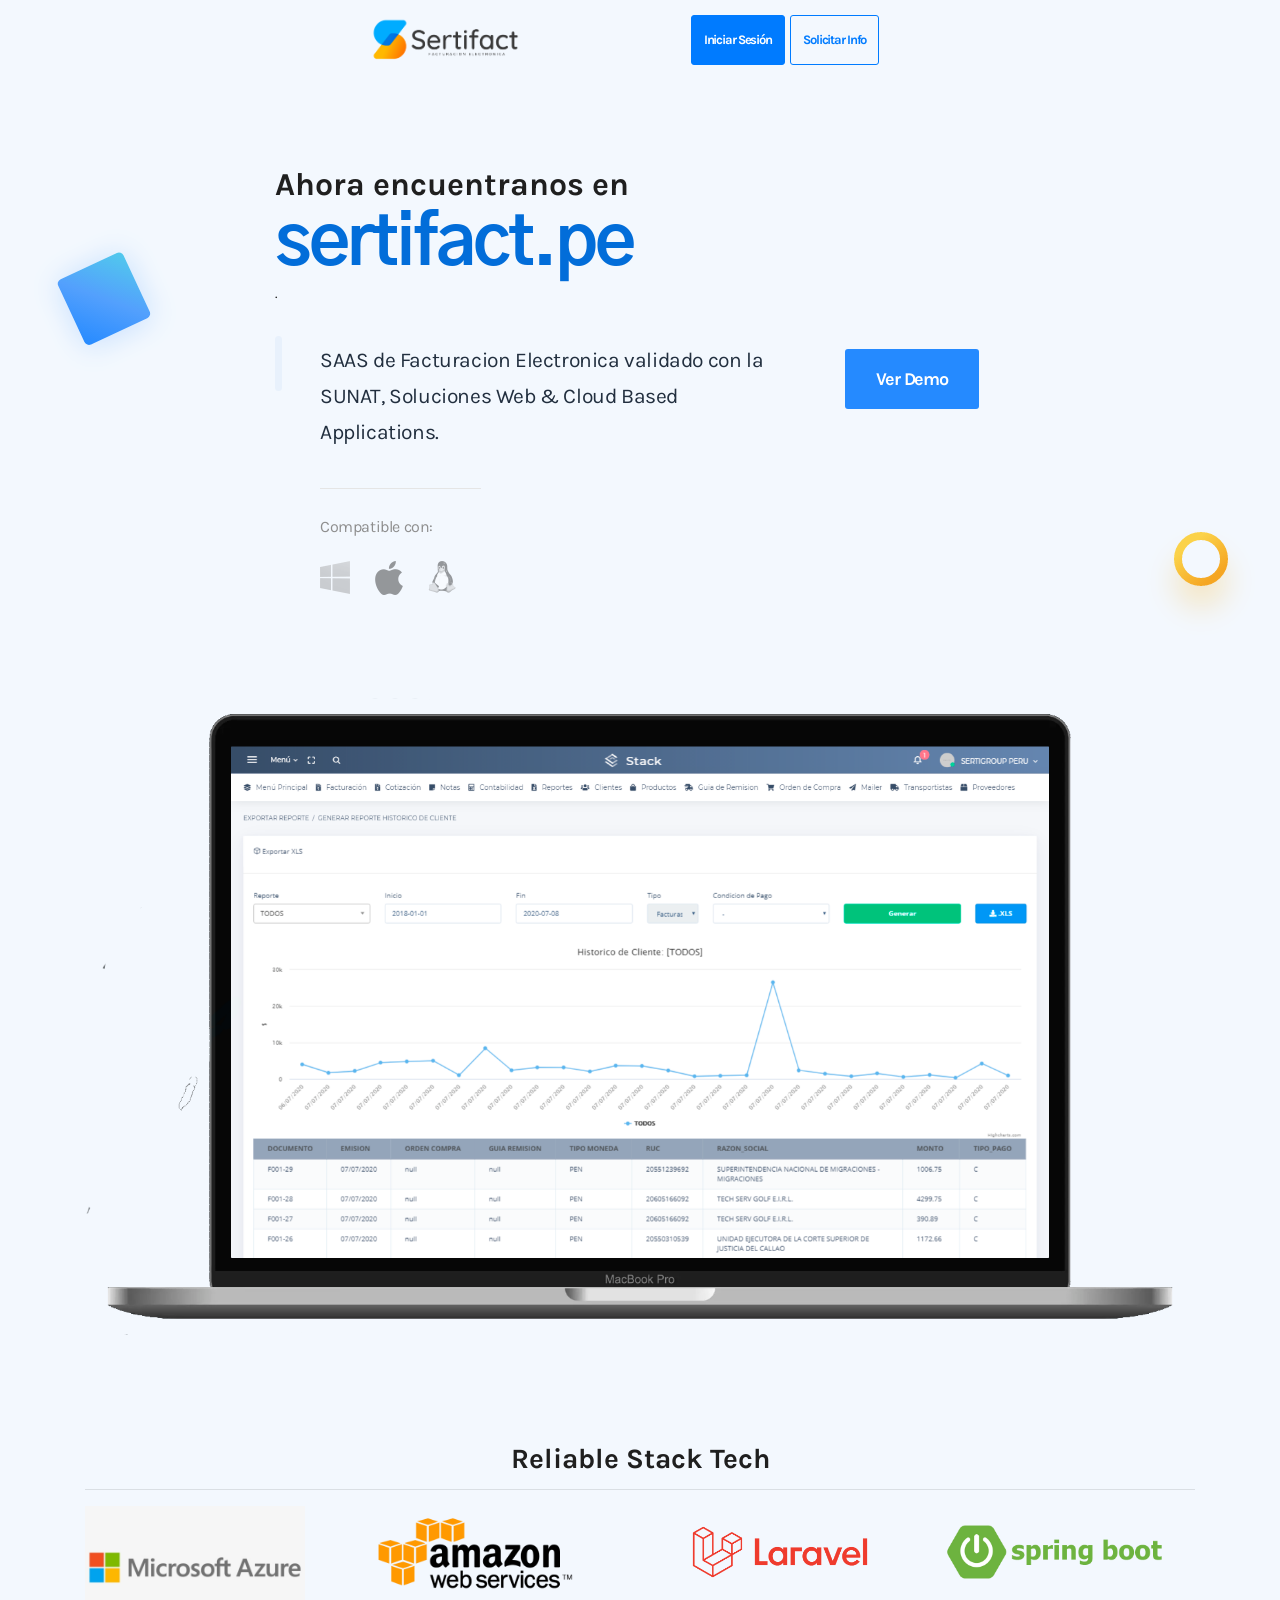
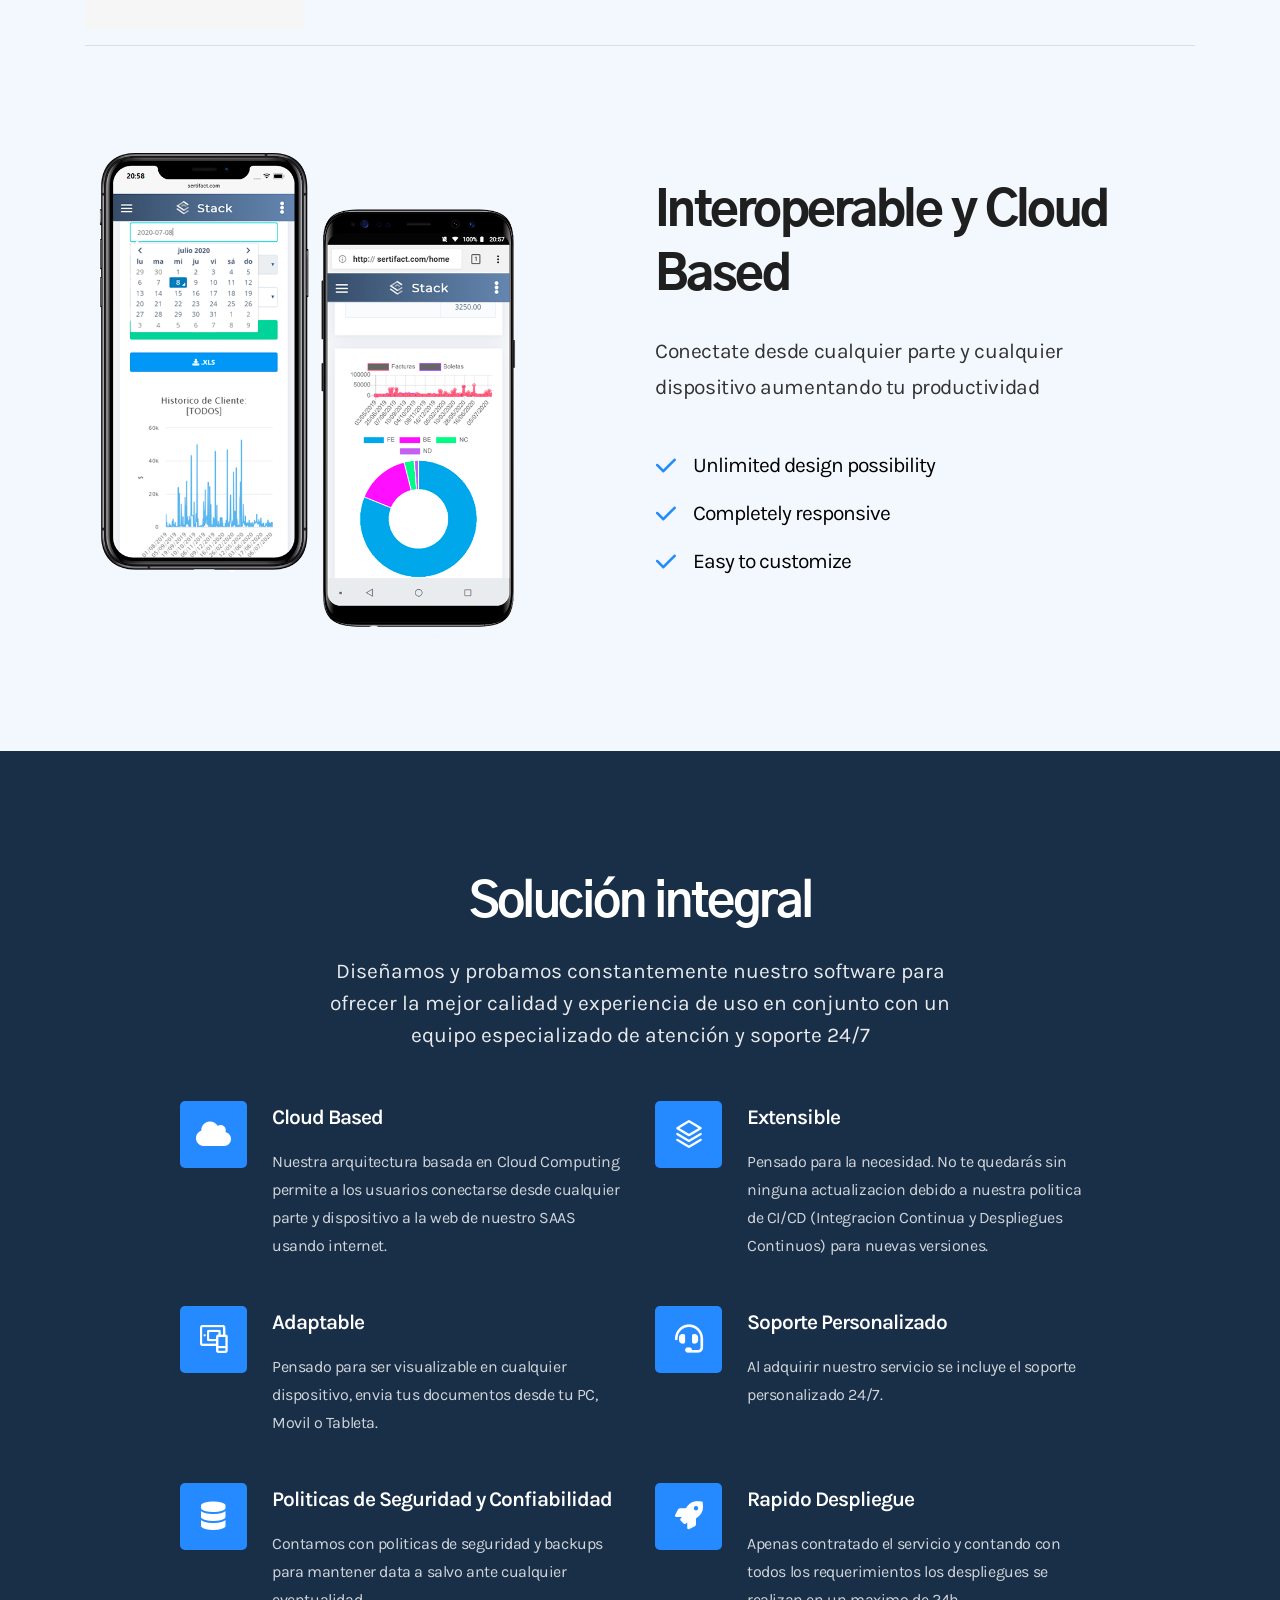
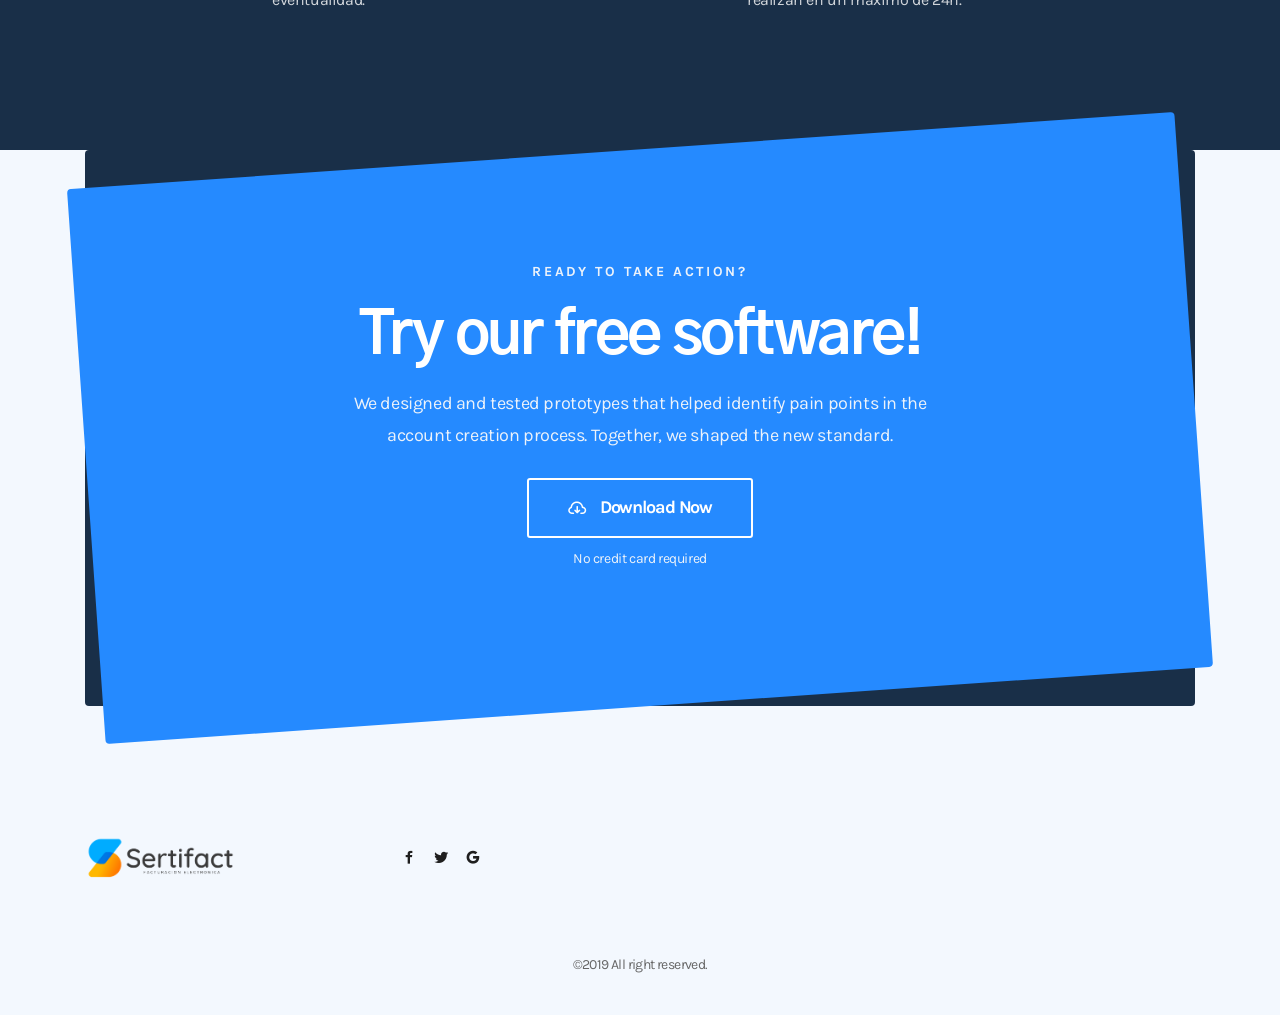
<file: s02 - Web Application/Shade s02 HTML/index.html>
<!DOCTYPE html>
<html lang="en">

<head>
    <meta charset="UTF-8">
    <meta name="viewport" content="width=device-width, initial-scale=1.0">
    <meta http-equiv="X-UA-Compatible" content="ie=edge">
    <title>Sertifact Peru</title>
    <!-- Plugins CSS -->
    <link rel="stylesheet" href="./plugins/bootstrap-4.3.1/css/bootstrap.min.css">
    <link rel="stylesheet" href="./plugins/slick-1.8.1/slick.css">
    <link rel="stylesheet" href="./plugins/meanmenu/meanmenu.css">
    <!-- fonts -->
    <link rel="stylesheet" href="./fonts/ep-icon-fonts/css/ep-font.css">
    <link rel="stylesheet" href="./fonts/fontawesome-5/css/all.min.css">
    <!-- Custom Stylesheet -->
    <link rel="stylesheet" href="./css/settings.css">
    <link rel="stylesheet" href="./css/style.css">
</head>

<body>

    <div class="landing-wrapper">

            <header class="site-header">
                    <div class="container">
                        <div class="row justify-content-center align-items-center position-relative">
                            <div class="col-sm-4 col-6 col-lg-2 col-xl-2 order-lg-1">
                                <div class="brand">
                                    <a href=""><img src="image/main-logo.png" alt="" /></a>
                                </div>
                            </div>

                            <div class="col-sm-7 col-lg-3 col-xl-3 offset-xl-1 d-none d-sm-block order-lg-3">
                                <div class="header-btns">
                                    
                                        <a style="margin-left:5px;font-size:13px;" class="btn btn-primary" href="http://sertifact.pe">Iniciar Sesión</a>
                                    

                                    
                                        <a style="margin-left:5px;font-size:13px;" class="btn btn-outline-primary" href="#">Solicitar Info</a>
                                    
                                </div>
                            </div>
            
                            <!--div class="col-sm-1 col-6 col-lg-7 col-xl-6 position-static order-lg-2">
                                <div class="main-navigation">
                                    <ul class="main-menu">
                                        
                                        <li class="menu-item "><a href="#features">Features</a></li>
                                
                                        <li class="menu-item"><a href="#">Services</a></li>
                                
                                        <li class="menu-item"><a href="#pricing">Pricing</a></li>
                                
                                        <li class="menu-item"><a href="#contact">Contact</a></li>   
                                    </ul>
                                </div>
                                <div class="mobile-menu"></div>
                            </div-->

                        </div>
                    </div>
                </header>

        <div class="hero-area pt-4 pt-lg-5">
            <div class="float-shapes">
            </div>
            <div class="row">
                    	<div class="col-md-12">
                    		
                    		<br><br><br><br>
                    	</div>

                    </div>
            <div class="container">
                <div class="row justify-content-center justify-content-lg-start">
                    <div class="col-md-8 col-lg-7 offset-lg-2">
                        <h2 class="">Ahora encuentranos en <h1 class="main-title"><a style="color:#026DD9;" href="http://sertifact.pe">sertifact.pe</a></h1>.</h2>

                    </div>
                    
                    <div class="col-md-8 col-lg-6 offset-lg-2">
                        <div class="hero-content-wrapper">
                            <div class="main-content">
                                <p>SAAS de Facturacion Electronica validado con la SUNAT, Soluciones Web & Cloud Based Applications.</p>

                            </div>
                            <div class="compatible">
                                <span>Compatible con:</span>
                                <ul class="compatible-list">
                                    <li class="list-item"><img src="image/compatible-1.png" alt=""></li>
                                    <li class="list-item"><img src="image/compatible-2.png" alt=""></li>
                                    <li class="list-item"><img src="image/compatible-3.png" alt=""></li>
                                </ul>
                            </div>

                        </div>
                    </div>
                    <div class="col-lg-4 pt-lg-5">
                        <div class="hero-btn">
                            <a href="" class="btn btn--primary btn-height-60">Ver Demo</a>
                        </div>
                    </div>
                    <div class="col-lg-12">
                        <div class="hero-img">
                            <img src="image/laptop-image.png" alt="">
                        </div>
                    </div>
                </div>

            </div>
        </div>

         <!-- Client-Section -->

        <section class="client-section">
            <div class="container">
            	<div class="row">
            		<div class="col-md-12" align="center">
            			
            			<h3>Reliable Stack Tech</h3>
            			<hr>
            		</div>

            	</div>
                <div class="row">
                	
                		<div class="col-md-3">
                			<img style="max-width:220px;" src="image/logo-1.png" alt="">
                		</div>
                		<div class="col-md-3">
                			<img style="max-width:210px;" src="image/logo-2.png" alt="">
                		</div>
                		<div class="col-md-3">
                			<img style="max-width:250px;" src="image/logo-3.png" alt="">
                		</div>
                		<div class="col-md-3">
                			<img style="max-width:230px;" src="image/logo-4.png" alt="">
                		</div>

                	
                </div>
                <hr>

            </div>
        </section>

        

        <!-- Content Area 02 
        <section class="content-section-02">
            <div class="container">
                <div class="row ">
                    <div class="col-xl-6 col-sm-10 col-md-6 col-10 order-md-2 offset-xl-1 d-none d-md-block">
                        <div class="content-image">
                            <img src="./image/content-image-2.png" alt="">
                        </div>
                    </div>
                    <div class="col-xl-5 col-sm-12 col-md-6 order-md-1">
                        <div class="content-text content-left-content">
                            <h2>Completely Free for Everyone.</h2>
                            <div class="content-small-card">
                                <div class="card-icon">
                                    <i class="icon icon-users-mm-2"></i>
                                </div>
                                <div class="card-content">
                                    <h5>Built for real users</h5>
                                    <p>
                                        Editing and customizing Essential Landing is easy and fast.
                                    </p>
                                </div>
                            </div>
                            <div class="content-small-card">
                                <div class="card-icon">
                                    <i class="icon icon-settings"></i>
                                </div>
                                <div class="card-content">
                                    <h5>Easy setup process</h5>
                                    <p>
                                        Editing and customizing Essential Landing is easy and fast.
                                    </p>
                                </div>
                            </div>
                        </div>
                    </div>
                </div>
            </div>
        </section>-->


        <!-- Content Area -->
        <section class="content-section-03">
            <div class="container">
                <div class="row">
                    <div class="col-xl-5 col-sm-6 col-md-6 col-10 d-none d-md-block">
                        <div class="content-img">
                            <img src="./image/content-image-3.png" alt="">
                        </div>
                    </div>
                    <div class="col-xl-6 col-md-6 offset-xl-1 col-sm-12">
                        <div class="content-right-content">
                            <h2>Interoperable y Cloud Based</h2>
                            <p>
                                Conectate desde cualquier parte y cualquier dispositivo aumentando tu productividad
                            </p>
                            <ul class="content-list">
                                <li>
                                    <span><i class="icon icon-check-2"></i></span>Unlimited design
                                    possibility
                                </li>
                                <li>
                                    <span><i class="icon icon-check-2"></i></span>Completely
                                    responsive
                                </li>
                                <li>
                                    <span><i class="icon icon-check-2"></i></span>Easy to
                                    customize
                                </li>
                            </ul>
                        </div>
                    </div>
                </div>
            </div>
        </section>
        <!-- Feature Area-->
        <section class="feature-section">
            <div class="container">
                <div class="row justify-content-center">
                    <div class="col-lg-8">
                        <div class="section-title">
                            <h2>Solución integral</h2>
                            <p>Diseñamos y probamos constantemente nuestro software para ofrecer la mejor calidad y experiencia de uso en conjunto con un equipo especializado de atención y soporte 24/7</p>
                        </div>
                    </div>
                </div>
                <div class="row justify-content-center">
                    <div class="col-lg-10">
                        <div class="row mb-d-30">
                            <div class="col-sm-6 mb--30">
                                <div class="feature-widget">
                                    <div class="widget-icon">
                                        <i class="fas fa-cloud"></i>
                                    </div>
                                    <div class="content">
                                        <h5>Cloud Based</h5>
                                        <p>Nuestra arquitectura basada en Cloud Computing permite a los usuarios conectarse desde cualquier parte y dispositivo a la web de nuestro SAAS usando internet.</p>
                                    </div>
                                </div>
                            </div>
                            <div class="col-sm-6 mb--30">
                                <div class="feature-widget">
                                    <div class="widget-icon">
                                        <i class="icon icon-layers-3"></i>
                                    </div>
                                    <div class="content">
                                        <h5>Extensible</h5>
                                        <p>Pensado para la necesidad. No te quedarás sin ninguna actualizacion debido a nuestra politica de CI/CD (Integracion Continua y Despliegues Continuos) para nuevas versiones.</p>
                                    </div>
                                </div>
                            </div>
                            <div class="col-sm-6 mb--30">
                                <div class="feature-widget">
                                    <div class="widget-icon">
                                        <i class="icon icon-tablet-mobile"></i>
                                    </div>
                                    <div class="content">
                                        <h5>Adaptable</h5>
                                        <p>Pensado para ser visualizable en cualquier dispositivo, envia tus documentos desde tu PC, Movil o Tableta.</p>
                                    </div>
                                </div>
                            </div>
                            <div class="col-sm-6 mb--30">
                                <div class="feature-widget">
                                    <div class="widget-icon">
                                        <i class="fas fa-headset"></i>
                                    </div>
                                    <div class="content">
                                        <h5>Soporte Personalizado</h5>
                                        <p>Al adquirir nuestro servicio se incluye el soporte personalizado 24/7.</p>
                                    </div>
                                </div>
                            </div>
                            <div class="col-sm-6 mb--30">
                                <div class="feature-widget">
                                    <div class="widget-icon">
                                        <i class="fas fa-database"></i>
                                    </div>
                                    <div class="content">
                                        <h5>Politicas de Seguridad y Confiabilidad</h5>
                                        <p>Contamos con politicas de seguridad y backups para mantener data a salvo ante cualquier eventualidad.</p>
                                    </div>
                                </div>
                            </div>
                            <div class="col-sm-6 mb--30">
                                <div class="feature-widget">
                                    <div class="widget-icon">
                                        <i class="fas fa-rocket"></i>
                                    </div>
                                    <div class="content">
                                        <h5>Rapido Despliegue</h5>
                                        <p>Apenas contratado el servicio y contando con todos los requerimientos los despliegues se realizan en un maximo de 24h.</p>
                                    </div>
                                </div>
                            </div>
                        </div>
                    </div>
                </div>
            </div>
        </section>

        <!-- Testimonial Area -->
        
        <!-- Cta Section -->
        <section class="cta-section">
            <div class="container">
                <div class="cta-inner-wrapper">
                    <div class="row justify-content-center">
                        <div class="col-xl-7 col-lg-8">
                            <div class="cta-content">
                                <span class="title-small-text">Ready to take action?</span>
                                <h2>Try our free software!</h2>
                                <p>We designed and tested prototypes that helped identify pain points in the account
                                    creation process. Together, we shaped the new standard.</p>
                                <div class="cta-btn">
                                    <a href="" class="btn btn-outlined--white btn-with-icon btn-height-60"><i
                                            class="icon icon-cloud-download-95"></i> Download Now</a>
                                    <p class="extra-info-text">No credit card required</p>
                                </div>

                            </div>
                        </div>
                    </div>
                </div>
            </div>
        </section>

        <section class="footer-section">
            <div class="container">
                <div class="row align-items-center text-center">
                    <div class="col-lg-2 col-md-3 ">
                        <div class="footer-logo">
                            <img src="image/footer-logo.png" alt="">
                        </div>
                    </div>

                    <!--div class="col-lg-6 col-md-6  offset-lg-1">
                        <ul class="nav footer-nav">
                            <li class="nav-item">
                                <a class="nav-link active" href="#">About </a>
                            </li>
                            <li class="nav-item">
                                <a class="nav-link" href="#">Features</a>
                            </li>
                            <li class="nav-item">
                                <a class="nav-link" href="#"> Works</a>
                            </li>
                            <li class="nav-item">
                                <a class="nav-link" href="#">Career</a>
                            </li>
                            <li class="nav-item">
                                <a class="nav-link" href="#">Contact</a>
                            </li>
                        </ul>
                    </div-->


                    <div class="col-lg-2 col-md-3 offset-lg-1">
                        <ul class="footer-social-list">
                            <li>
                                <a href="">
                                    <i class="icon icon-logo-fb-simple"></i>
                                </a>
                            </li>
                            <li>
                                <a href="">
                                    <i class="icon icon-logo-twitter"></i>
                                </a>
                            </li>
                            <li>
                                <a href="">
                                    <i class="icon icon-google"></i>
                                </a>
                            </li>
                        </ul>
                    </div>

                </div>
                <div class="copyright">
                    <p>©2019 All right reserved. </p>
                </div>
            </div>
        </section>
    </div>
    <!-- Vendor JS-->
    <script src="./plugins/jquery/jquery.min.js"></script>
    <script src="./plugins/jquery/jquery-migrate.min.js"></script>
    <script src="./plugins/bootstrap-4.3.1/js/bootstrap.bundle.js"></script>
    <!-- Plugins JS -->
    <script src="./plugins/slick-1.8.1/slick.min.js"></script>
    <script src="./plugins/meanmenu/jquery.meanmenu.js"></script>
    <script src="./js/active.js"></script>
</body>

</html>
</file>
<file: s02 - Web Application/Shade s02 HTML/fonts/ep-icon-fonts/css/ep-font.css>
/*--------------------------------

ep Web Font
Generated using nucleoapp.com

-------------------------------- */
@font-face {
  font-family: 'ep';
  src: url('../fonts/ep.eot');
  src: url('../fonts/ep.eot') format('embedded-opentype'), url('../fonts/ep.woff2') format('woff2'), url('../fonts/ep.woff') format('woff'), url('../fonts/ep.ttf') format('truetype'), url('../fonts/ep.svg') format('svg');
  font-weight: normal;
  font-style: normal;
}
/*------------------------
	base class definition
-------------------------*/
.icon {
  display: inline-block;
  font: normal normal normal 1em/1 'ep';
  speak: none;
  text-transform: none;
  /* Better Font Rendering */
  -webkit-font-smoothing: antialiased;
  -moz-osx-font-smoothing: grayscale;
}
/*------------------------
  change icon size
-------------------------*/
/* relative units */
.icon-sm {
  font-size: 0.8em;
}
.icon-lg {
  font-size: 1.2em;
}
/* absolute units */
.icon-16 {
  font-size: 16px;
}
.icon-32 {
  font-size: 32px;
}
/*----------------------------------
  add a square/circle background
-----------------------------------*/
.icon-bg-square,
.icon-bg-circle {
  padding: 0.35em;
  background-color: #eee;
}
.icon-bg-circle {
  border-radius: 50%;
}
/*------------------------------------
  use icons as list item markers
-------------------------------------*/
.icon-ul {
  padding-left: 0;
  list-style-type: none;
}
.icon-ul > li {
  display: flex;
  align-items: flex-start;
  line-height: 1.4;
}
.icon-ul > li > .icon {
  margin-right: 0.4em;
  line-height: inherit;
}
/*------------------------
  spinning icons
-------------------------*/
.icon-is-spinning {
  -webkit-animation: icon-spin 2s infinite linear;
  -moz-animation: icon-spin 2s infinite linear;
  animation: icon-spin 2s infinite linear;
}
@-webkit-keyframes icon-spin {
  0% {
    -webkit-transform: rotate(0deg);
  }
  100% {
    -webkit-transform: rotate(360deg);
  }
}
@-moz-keyframes icon-spin {
  0% {
    -moz-transform: rotate(0deg);
  }
  100% {
    -moz-transform: rotate(360deg);
  }
}
@keyframes icon-spin {
  0% {
    -webkit-transform: rotate(0deg);
    -moz-transform: rotate(0deg);
    -ms-transform: rotate(0deg);
    -o-transform: rotate(0deg);
    transform: rotate(0deg);
  }
  100% {
    -webkit-transform: rotate(360deg);
    -moz-transform: rotate(360deg);
    -ms-transform: rotate(360deg);
    -o-transform: rotate(360deg);
    transform: rotate(360deg);
  }
}
/*------------------------
  rotated/flipped icons
-------------------------*/
.icon-rotate-90 {
  filter: progid:DXImageTransform.Microsoft.BasicImage(rotation=1);
  -webkit-transform: rotate(90deg);
  -moz-transform: rotate(90deg);
  -ms-transform: rotate(90deg);
  -o-transform: rotate(90deg);
  transform: rotate(90deg);
}
.icon-rotate-180 {
  filter: progid:DXImageTransform.Microsoft.BasicImage(rotation=2);
  -webkit-transform: rotate(180deg);
  -moz-transform: rotate(180deg);
  -ms-transform: rotate(180deg);
  -o-transform: rotate(180deg);
  transform: rotate(180deg);
}
.icon-rotate-270 {
  filter: progid:DXImageTransform.Microsoft.BasicImage(rotation=3);
  -webkit-transform: rotate(270deg);
  -moz-transform: rotate(270deg);
  -ms-transform: rotate(270deg);
  -o-transform: rotate(270deg);
  transform: rotate(270deg);
}
.icon-flip-y {
  filter: progid:DXImageTransform.Microsoft.BasicImage(rotation=0);
  -webkit-transform: scale(-1, 1);
  -moz-transform: scale(-1, 1);
  -ms-transform: scale(-1, 1);
  -o-transform: scale(-1, 1);
  transform: scale(-1, 1);
}
.icon-flip-x {
  filter: progid:DXImageTransform.Microsoft.BasicImage(rotation=2);
  -webkit-transform: scale(1, -1);
  -moz-transform: scale(1, -1);
  -ms-transform: scale(1, -1);
  -o-transform: scale(1, -1);
  transform: scale(1, -1);
}
/*------------------------
	icons
-------------------------*/

.icon-cloud-download-95::before {
  content: "\ea02";
}

.icon-home-minimal::before {
  content: "\ea03";
}

.icon-single-04::before {
  content: "\ea04";
}

.icon-users-mm::before {
  content: "\ea05";
}

.icon-webpage::before {
  content: "\ea06";
}

.icon-layout-25::before {
  content: "\ea07";
}

.icon-analytics::before {
  content: "\ea08";
}

.icon-chart-pie-36::before {
  content: "\ea09";
}

.icon-chart-bar-33::before {
  content: "\ea0a";
}

.icon-single-copy-06::before {
  content: "\ea0b";
}

.icon-home::before {
  content: "\ea0c";
}

.icon-single-content-03::before {
  content: "\ea0d";
}

.icon-bell-53::before {
  content: "\ea0e";
}

.icon-email-84::before {
  content: "\ea0f";
}

.icon-send::before {
  content: "\ea10";
}

.icon-at-sign::before {
  content: "\ea11";
}

.icon-attach-87::before {
  content: "\ea12";
}

.icon-edit-72::before {
  content: "\ea13";
}

.icon-tail-right::before {
  content: "\ea14";
}

.icon-minimal-right::before {
  content: "\ea15";
}

.icon-tail-left::before {
  content: "\ea16";
}

.icon-minimal-left::before {
  content: "\ea17";
}

.icon-tail-up::before {
  content: "\ea18";
}

.icon-minimal-up::before {
  content: "\ea19";
}

.icon-minimal-down::before {
  content: "\ea1a";
}

.icon-tail-down::before {
  content: "\ea1b";
}

.icon-settings-gear-64::before {
  content: "\ea1c";
}

.icon-settings::before {
  content: "\ea1d";
}

.icon-menu-dots::before {
  content: "\ea1e";
}

.icon-menu-left::before {
  content: "\ea1f";
}

.icon-funnel-40::before {
  content: "\ea20";
}

.icon-filter::before {
  content: "\ea21";
}

.icon-preferences-circle::before {
  content: "\ea22";
}

.icon-check-2::before {
  content: "\ea23";
}

.icon-cart-simple::before {
  content: "\ea24";
}

.icon-cart-9::before {
  content: "\ea25";
}

.icon-card-update::before {
  content: "\ea26";
}

.icon-basket::before {
  content: "\ea27";
}

.icon-check-circle-07::before {
  content: "\ea28";
}

.icon-simple-remove::before {
  content: "\ea29";
}

.icon-circle-remove::before {
  content: "\ea2a";
}

.icon-alert-circle-exc::before {
  content: "\ea2b";
}

.icon-bug::before {
  content: "\ea2c";
}

.icon-share-66::before {
  content: "\ea2d";
}

.icon-time-3::before {
  content: "\ea2e";
}

.icon-time::before {
  content: "\ea2f";
}

.icon-coffee::before {
  content: "\ea30";
}

.icon-smile::before {
  content: "\ea31";
}

.icon-sad::before {
  content: "\ea32";
}

.icon-broken-heart::before {
  content: "\ea33";
}

.icon-heart-2::before {
  content: "\ea34";
}

.icon-pin-3::before {
  content: "\ea35";
}

.icon-marker-3::before {
  content: "\ea36";
}

.icon-globe-2::before {
  content: "\ea37";
}

.icon-world-2::before {
  content: "\ea38";
}

.icon-phone-2::before {
  content: "\ea39";
}

.icon-check-square-11::before {
  content: "\ea3a";
}

.icon-wallet-90::before {
  content: "\ea3b";
}

.icon-credit-card::before {
  content: "\ea3c";
}

.icon-payment::before {
  content: "\ea3d";
}

.icon-tag::before {
  content: "\ea3e";
}

.icon-tag-cut::before {
  content: "\ea3f";
}

.icon-tag-content::before {
  content: "\ea40";
}

.icon-flag-diagonal-33::before {
  content: "\ea41";
}

.icon-triangle-right-17::before {
  content: "\ea47";
}

.icon-puzzle-10::before {
  content: "\ea48";
}

.icon-triangle-right-17-2::before {
  content: "\ea49";
}

.icon-btn-play::before {
  content: "\ea4a";
}

.icon-btn-play-2::before {
  content: "\ea4b";
}

.icon-menu-34::before {
  content: "\ea4c";
}

.icon-menu-left-2::before {
  content: "\ea4d";
}

.icon-heart-2-2::before {
  content: "\ea4e";
}

.icon-single-04-2::before {
  content: "\ea4f";
}

.icon-users-mm-2::before {
  content: "\ea50";
}

.icon-l-settings::before {
  content: "\ea51";
}

.icon-book-open-2::before {
  content: "\ea52";
}

.icon-layers-3::before {
  content: "\ea53";
}

.icon-logo-fb-simple::before {
  content: "\ea55";
}

.icon-logo-twitter::before {
  content: "\ea56";
}

.icon-google::before {
  content: "\ea57";
}

.icon-logo-pinterest::before {
  content: "\ea58";
}

.icon-logo-instagram::before {
  content: "\ea59";
}

.icon-logo-dribbble::before {
  content: "\ea5a";
}

.icon-tablet-mobile::before {
  content: "\ea5b";
}
</file>
<file: s02 - Web Application/Shade s02 HTML/css/settings.css>
/*=== Media Query ===*/
/* Reset CSS */
@import url("https://fonts.googleapis.com/css?family=Karla:400,400i,700,700i&display=swap");
@import url("https://fonts.googleapis.com/css?family=Gothic+A1:100,200,300,400,500,600,700,800,900&display=swap");
* {
  margin: 0;
  padding: 0;
  -webkit-box-sizing: border-box;
          box-sizing: border-box;
}

body {
  font-family: 'Karla', sans-serif;
  font-size: 14px;
  line-height: 1;
  color: #1f1f1f;
}

h1,
h2,
h3,
h4,
h5,
h6 {
  padding: 0;
  margin: 0;
  line-height: 1;
  font-weight: 700;
}

a,
span {
  display: inline-block;
}

a {
  -webkit-transition: 0.4s;
  transition: 0.4s;
  color: inherit;
}

a:focus {
  outline: none !important;
}

a:hover {
  text-decoration: none;
}

a:visited {
  text-decoration: none;
}

input[type=number]::-webkit-inner-spin-button,
input[type=number]::-webkit-outer-spin-button {
  -webkit-appearance: none;
  margin: 0;
}

ul {
  list-style: none;
  margin: 0;
}

img {
  max-width: 100%;
}

p {
  line-height: 26px;
  font-size: 15px;
}

p.lg {
  font-size: 16px;
}

p.sm {
  font-size: 12px;
}

@media (min-width: 768px) {
  p {
    line-height: 32px;
  }
}

span {
  font-size: 12px;
}

.btn:focus,
.btn:active {
  -webkit-box-shadow: none;
          box-shadow: none;
}

button {
  cursor: pointer;
  background: transparent;
  border: none;
}

button:focus {
  outline: none;
}

.card {
  border: none;
  border-radius: 0;
}

/* Slick Slider Resets */
.slick-slide:focus {
  outline: none;
}

.slick-slide:focus a:focus {
  outline: none;
}

input[type="number"]::-webkit-outer-spin-button,
input[type="number"]::-webkit-inner-spin-button {
  -webkit-appearance: none;
  margin: 0;
}

input[type="number"] {
  -moz-appearance: textfield;
}

/* Common Classes */
.section-padding {
  padding-top: 120px;
  padding-bottom: 120px;
}

/* Typography */
.title-large {
  font-size: 38px;
}

.title-mid {
  font-size: 21px;
}

/* Background Image */
.bg-image {
  background-size: cover;
  background-position: center;
  background-repeat: no-repeat;
}

/* Buttons */
.btn {
  font-family: 'Karla', sans-serif;
  letter-spacing: -1.12px;
  font-weight: 700;
  font-size: 18px;
  -webkit-transition: .4s;
  transition: .4s;
  border-radius: 3px;
  display: -webkit-inline-box;
  display: -ms-inline-flexbox;
  display: inline-flex;
  -webkit-box-align: center;
      -ms-flex-align: center;
          align-items: center;
  -webkit-box-pack: center;
      -ms-flex-pack: center;
          justify-content: center;
  height: 50px;
}

.btn--primary {
  background-color: #258aff;
  color: #FFF;
}

.btn--primary:hover {
  background-color: rgba(37, 138, 255, 0.8);
  color: #fff;
}

.btn-outlined--primary {
  background-color: transparent;
  color: #258aff;
  border: 2px solid #258aff;
}

.btn-outlined--primary:hover {
  background-color: #258aff;
  color: #fff;
}

.btn-outlined--white {
  color: #fff;
  border: 2px solid #fff;
}

.btn-outlined--white:hover {
  background-color: #fff;
  color: #000;
  border-color: #fff;
}

.btn-height-60 {
  height: 60px;
  padding-right: 30px;
  padding-left: 30px;
}

/* Go from zero to full opacity */
@-webkit-keyframes fadeEffect {
  from {
    opacity: 0;
  }
  to {
    opacity: 1;
  }
}
@keyframes fadeEffect {
  from {
    opacity: 0;
  }
  to {
    opacity: 1;
  }
}

/* Margin  */
.mb-d-30 {
  margin-bottom: -30px;
}

.mb--30 {
  margin-bottom: 30px;
}

.mb--65 {
  margin-bottom: 65px;
}

.rotate-45 {
  -webkit-transform: rotate(45deg);
          transform: rotate(45deg);
}

.form-control:focus {
  -webkit-box-shadow: none;
          box-shadow: none;
}
/*# sourceMappingURL=settings.css.map */
</file>
<file: s02 - Web Application/Shade s02 HTML/css/style.css>
/*=== Media Query ===*/
.testimonial-slider .testimonial-content .t-small-card {
  display: -webkit-box;
  display: -ms-flexbox;
  display: flex;
  -webkit-box-align: center;
      -ms-flex-align: center;
          align-items: center;
}

.testimonial-slider .testimonial-content .t-small-card .image {
  border-radius: 50%;
  width: 43px;
  height: 43px;
  overflow: hidden;
}

.testimonial-slider .testimonial-content .t-small-card .image img {
  width: 100%;
}

.testimonial-slider .testimonial-content .t-small-card .content {
  padding-left: 20px;
  padding-top: 5px;
}

.testimonial-slider .testimonial-content .t-small-card .content h5 {
  color: #000000;
  font-size: 16px;
  font-weight: 600;
  line-height: 1;
  margin-bottom: 12px;
}

.testimonial-slider .testimonial-content .t-small-card .content span {
  color: #666666;
  font-size: 14px;
  font-weight: 400;
  letter-spacing: -0.6px;
  line-height: 1;
}

.landing-wrapper {
  background: #f3f8fe;
}

/* /////////////////////////// 
    Header Area
//////////////////////////// */
@media (min-width: 768px) {
  .site-header {
    padding-top: 20px;
  }
}

@media (min-width: 992px) {
  .site-header {
    padding-top: 15px;
  }
}

.site-header .main-menu {
  margin: 0 -18px;
}

@media (min-width: 992px) {
  .main-menu {
    display: -webkit-box;
    display: -ms-flexbox;
    display: flex;
  }
}

@media (min-width: 992px) {
  .main-menu > li > a {
    font-size: 16px;
    font-weight: 400;
    letter-spacing: -0.4px;
    color: #1f1f1f;
    padding: 18px;
  }
}

.main-menu > li > a:hover {
  color: #258aff;
}

@media (min-width: 992px) {
  .main-menu .has-dropdown {
    position: relative;
    z-index: 99;
  }
}

@media (min-width: 992px) {
  .main-menu .has-dropdown:hover .menu-dropdown {
    top: 100%;
    opacity: 1;
    pointer-events: visible;
  }
}

.main-menu .has-dropdown:hover .menu-dropdown p {
  margin-bottom: 0;
}

@media (min-width: 992px) {
  .main-menu .menu-dropdown {
    display: -webkit-box;
    display: -ms-flexbox;
    display: flex;
    top: 110%;
    position: absolute;
    -ms-flex-wrap: wrap;
        flex-wrap: wrap;
    min-width: 530px;
    -webkit-box-shadow: 0 12px 24px rgba(0, 0, 0, 0.03);
            box-shadow: 0 12px 24px rgba(0, 0, 0, 0.03);
    border-radius: 8px;
    border: 1px solid #e5e5e5;
    background-color: #ffffff;
    padding: 30px 30px 0px;
    z-index: 99;
    opacity: 0;
    -webkit-transition: opacity .4s,top .4s;
    transition: opacity .4s,top .4s;
    pointer-events: none;
  }
}

@media (min-width: 992px) {
  .main-menu .menu-dropdown .single-item {
    -webkit-box-flex: calc(50% - 20px);
        -ms-flex: calc(50% - 20px);
            flex: calc(50% - 20px);
    max-width: calc(50% - 20px);
    margin-bottom: 20px;
  }
}

@media (min-width: 992px) {
  .main-menu .menu-dropdown .single-item:hover a h3 {
    color: #258aff;
  }
}

.main-menu .menu-dropdown .single-item a h3 {
  color: #1f1f1f;
  font-size: 16px;
  font-weight: 700;
  letter-spacing: -0.4px;
  -webkit-transition: .4s;
  transition: .4s;
  padding: 0;
}

.main-menu .menu-dropdown .single-item a p {
  margin-bottom: 0;
}

.main-menu .menu-dropdown .single-item p {
  color: #878b90;
  font-size: 14px;
  font-weight: 400;
  letter-spacing: -0.35px;
}

@media (min-width: 992px) {
  .main-menu .menu-dropdown .single-item:nth-child(odd) {
    margin-right: 40px;
  }
}

.header-btns {
  display: -webkit-box;
  display: -ms-flexbox;
  display: flex;
  -webkit-box-align: center;
      -ms-flex-align: center;
          align-items: center;
  -webkit-box-pack: end;
      -ms-flex-pack: end;
          justify-content: flex-end;
}

@media (min-width: 992px) {
  .header-btns {
    -webkit-box-pack: center;
        -ms-flex-pack: center;
            justify-content: center;
  }
}

.header-btns .btn-1 {
  color: #1f1f1f;
  font-family: 'Karla', sans-serif;
  font-size: 16px;
  font-weight: 400;
  letter-spacing: -1px;
  margin: 0 14px;
}

.header-btns .btn-outlined {
  border: 1px solid #1f1f1f;
  height: 40px;
  width: 85px;
  display: -webkit-box;
  display: -ms-flexbox;
  display: flex;
  -webkit-box-align: center;
      -ms-flex-align: center;
          align-items: center;
  -webkit-box-pack: center;
      -ms-flex-pack: center;
          justify-content: center;
}

.header-btns .btn-2 {
  width: 137px;
  height: 40px;
  border-radius: 3px;
  background-color: #258aff;
  display: -webkit-box;
  display: -ms-flexbox;
  display: flex;
  -webkit-box-align: center;
      -ms-flex-align: center;
          align-items: center;
  -webkit-box-pack: center;
      -ms-flex-pack: center;
          justify-content: center;
}

.header-btns .btn-2 a {
  color: #ffffff;
  font-family: 'Karla', sans-serif;
  font-size: 16px;
  font-weight: 400;
  letter-spacing: -1px;
}

/*  Mobile Menu / Mean Menu Reset  */
.mobile-menu.mean-container .mean-bar {
  position: static;
  float: none;
  background: transparent;
}

.mobile-menu.mean-container .mean-bar .meanmenu-reveal {
  text-indent: 0 !important;
  position: relative;
  font-size: 21px;
  color: #1f1f1f;
  display: -webkit-box;
  display: -ms-flexbox;
  display: flex;
  -webkit-box-align: center;
      -ms-flex-align: center;
          align-items: center;
  -webkit-box-pack: center;
      -ms-flex-pack: center;
          justify-content: center;
  height: 42px;
  width: 42px;
  margin-left: auto;
  margin-right: -24px;
}

.mobile-menu.mean-container .mean-bar .mean-expand {
  font-size: 0 !important;
  padding: 0 !important;
  height: 42px;
  width: 42px;
}

.mobile-menu.mean-container .mean-bar .mean-expand:before {
  position: absolute;
  display: inline-block;
  font: normal normal normal 32px/1 'ep';
  content: "\ea1a";
  font-size: 15px;
  color: #7c7373;
  -webkit-transform: rotate(0deg);
          transform: rotate(0deg);
  -webkit-transition: -webkit-transform .3s;
  transition: -webkit-transform .3s;
  transition: transform .3s;
  transition: transform .3s, -webkit-transform .3s;
  left: 0;
  right: 0;
  height: 100%;
  width: 100%;
  display: -webkit-box;
  display: -ms-flexbox;
  display: flex;
  -webkit-box-align: center;
      -ms-flex-align: center;
          align-items: center;
  -webkit-box-pack: center;
      -ms-flex-pack: center;
          justify-content: center;
}

.mobile-menu.mean-container .mean-bar .mean-expand.mean-clicked {
  -webkit-transform: rotate(180deg);
          transform: rotate(180deg);
}

.mobile-menu.mean-container .mean-bar .mean-expand:hover {
  background: transparent;
}

.mobile-menu.mean-container .mean-bar .mean-nav {
  float: none;
  margin-top: 0;
  position: absolute;
  left: 0;
  border: 0;
  z-index: 888;
  background: #fff;
}

.mobile-menu.mean-container .mean-bar .mean-nav .main-menu {
  border: 1px solid #e5e5e5;
  -webkit-box-shadow: 0 12px 24px rgba(0, 0, 0, 0.03);
          box-shadow: 0 12px 24px rgba(0, 0, 0, 0.03);
  background: #fff;
  border-radius: 8px;
}

.mobile-menu.mean-container .mean-bar .mean-nav .menu-item > a {
  border-bottom: 0;
  font-size: 15px;
}

.mobile-menu.mean-container .mean-bar .mean-nav .menu-item.mean-last {
  border-bottom: 1px solid transparent;
}

.mobile-menu.mean-container .mean-bar .mean-nav .menu-dropdown {
  padding-left: 0 !important;
}

.mobile-menu.mean-container .mean-bar .mean-nav .menu-dropdown .single-item {
  padding-bottom: 0;
  border-top: 1px solid #e5e5e5;
  border-bottom: 1px solid transparent;
}

@media (min-width: 768px) {
  .mobile-menu.mean-container .mean-bar .mean-nav .menu-dropdown {
    padding-left: 40px;
  }
}

.mobile-menu.mean-container .mean-bar .mean-nav .menu-dropdown p {
  margin-bottom: 0;
}

.mobile-menu.mean-container .mean-bar .mean-nav ul li {
  float: none;
  border-bottom: 1px solid #e5e5e5;
}

.mobile-menu.mean-container .mean-bar .mean-nav ul li a {
  color: #000;
  float: none;
  text-transform: initial;
}

/* /////////////////////////// 
    Hero area
//////////////////////////// */
.hero-area {
  background: #f3f8fe;
}

.hero-area .compatible {
  margin-bottom: 30px;
  margin-top: 15px;
}

@media (min-width: 992px) {
  .hero-area .compatible {
    margin-bottom: 0px;
    margin-top: 22px;
  }
}

.hero-area .hero-img {
  margin-top: 60px;
}

@media (min-width: 992px) {
  .hero-area .hero-img {
    margin-top: 80px;
  }
}

.main-title {
  font-family: 'Gothic A1', sans-serif;
  color: #1f1f1f;
  font-size: 38px;
  line-height: 60px;
  font-weight: 700;
  letter-spacing: -3px;
  text-align: center;
}

@media (min-width: 576px) {
  .main-title {
    font-size: 48px;
    line-height: 76px;
  }
}

@media (min-width: 768px) {
  .main-title {
    font-size: 58px;
    line-height: 86px;
  }
}

@media (min-width: 992px) {
  .main-title {
    font-size: 65px;
    padding-right: 21px;
    text-align: left;
  }
}

@media (min-width: 1200px) {
  .main-title {
    font-size: 70px;
  }
}

.hero-content-wrapper {
  position: relative;
  padding: 6px 48px;
  margin-top: 16px;
  display: -webkit-box;
  display: -ms-flexbox;
  display: flex;
  -webkit-box-orient: vertical;
  -webkit-box-direction: normal;
      -ms-flex-direction: column;
          flex-direction: column;
  -webkit-box-align: center;
      -ms-flex-align: center;
          align-items: center;
}

@media (min-width: 576px) {
  .hero-content-wrapper {
    margin-top: 28px;
  }
}

@media (min-width: 768px) {
  .hero-content-wrapper {
    margin-top: 35px;
    padding: 6px 0 6px 45px;
  }
}

@media (min-width: 992px) {
  .hero-content-wrapper {
    margin-top: 35px;
    padding-right: 45px;
    -webkit-box-align: start;
        -ms-flex-align: start;
            align-items: flex-start;
  }
}

.hero-content-wrapper p {
  color: #222f3f;
  font-family: 'Karla', sans-serif;
  font-size: 21px;
  font-weight: 400;
  letter-spacing: -0.4px;
  line-height: 36px;
}

.hero-content-wrapper:before {
  position: absolute;
  content: "";
  top: 0;
  left: 0;
  width: 7px;
  height: 55px;
  border-radius: 5px;
  background-color: #e8f1fc;
}

.compatible {
  padding-top: 30px;
  border-top: 1px solid #e5e5e5;
}

.compatible span {
  color: #8e8e8e;
  font-family: 'Karla', sans-serif;
  font-size: 16px;
  font-weight: 400;
  letter-spacing: -0.4px;
}

ul.compatible-list {
  display: -webkit-box;
  display: -ms-flexbox;
  display: flex;
  margin-top: 26px;
}

ul.compatible-list li {
  padding-right: 25px;
  -webkit-filter: grayscale(100);
          filter: grayscale(100);
  opacity: 0.8;
}

ul.compatible-list li:hover {
  -webkit-filter: grayscale(0);
          filter: grayscale(0);
  opacity: 1;
}

.hero-btn {
  display: -webkit-box;
  display: -ms-flexbox;
  display: flex;
  -webkit-box-pack: center;
      -ms-flex-pack: center;
          justify-content: center;
}

@media (min-width: 992px) {
  .hero-btn {
    -webkit-box-pack: start;
        -ms-flex-pack: start;
            justify-content: flex-start;
  }
}

.hero-img {
  display: -webkit-box;
  display: -ms-flexbox;
  display: flex;
  -webkit-box-align: center;
      -ms-flex-align: center;
          align-items: center;
  -webkit-box-pack: center;
      -ms-flex-pack: center;
          justify-content: center;
}

@-webkit-keyframes rotation {
  from {
    -webkit-transform: rotate(0deg);
  }
  to {
    -webkit-transform: rotate(359deg);
  }
}

.float-shapes {
  position: relative;
}

.float-shapes:before {
  position: absolute;
  content: url(../image/rectangle.png);
  left: -16%;
  top: 0;
  -webkit-animation: rotation 9s infinite linear;
          animation: rotation 9s infinite linear;
}

@media (min-width: 768px) {
  .float-shapes:before {
    left: 0px;
    top: 190px;
  }
}

@media (min-width: 992px) {
  .float-shapes:before {
    left: 34px;
    top: 116px;
  }
}

.float-shapes:after {
  position: absolute;
  content: url(../image/oval.png);
  right: 0;
  top: 414px;
  -webkit-animation: rotation 9s infinite linear;
          animation: rotation 9s infinite linear;
}

@media (min-width: 768px) {
  .float-shapes:after {
    right: 18px;
    top: 560px;
  }
}

@media (min-width: 992px) {
  .float-shapes:after {
    right: 25px;
    top: 414px;
  }
}

/* /////////////////////////// 
        Client Section
//////////////////////////// */
.client-section {
  padding-top: 45px;
  padding-bottom: 50px;
  background: #f3f8fe;
}

@media (min-width: 992px) {
  .client-section {
    padding-top: 65px;
    padding-bottom: 80px;
  }
}

.client-brand-wrapper {
  display: -webkit-box;
  display: -ms-flexbox;
  display: flex;
  -ms-flex-wrap: wrap;
      flex-wrap: wrap;
  margin-bottom: -30px;
}

.client-brand-wrapper .single-brand {
  margin-right: 10px;
  margin-left: 10px;
  margin-bottom: 30px;
  -webkit-filter: grayscale(100%);
  filter: grayscale(100%);
  opacity: 0.8;
  -webkit-transition: .4s;
  transition: .4s;
}

@media (min-width: 992px) {
  .client-brand-wrapper .single-brand {
    -webkit-box-flex: calc(20% - 30px);
        -ms-flex: calc(20% - 30px);
            flex: calc(20% - 30px);
    max-width: calc(20% - 30px);
  }
}

/* /////////////////////////// 
    Content Section 12
//////////////////////////// */
.content-section-01 {
  padding-top: 8px;
  padding-bottom: 40px;
}

@media (min-width: 992px) {
  .content-section-01 {
    padding: 112.5px 0;
  }
}

.content-section-02 {
  padding-bottom: 42px;
}

@media (min-width: 992px) {
  .content-section-02 {
    padding-bottom: 112.5px;
  }
}

.content-section-03 {
  padding-bottom: 40px;
}

@media (min-width: 992px) {
  .content-section-03 {
    padding-bottom: 112.5px;
  }
}

.content-image {
  margin-bottom: 30px;
}

@media (min-width: 768px) {
  .content-image {
    display: -webkit-box;
    display: -ms-flexbox;
    display: flex;
    -webkit-box-align: center;
        -ms-flex-align: center;
            align-items: center;
    height: 100%;
    margin-bottom: 0;
  }
}

@media (min-width: 992px) {
  .content-image {
    display: block;
  }
}

.content-text {
  text-align: left;
}

@media (min-width: 1200px) {
  .content-text {
    padding-right: 30px;
  }
}

.content-text h2 {
  padding-bottom: 25px;
  font-family: "Gothic A1", sans-serif;
  font-weight: 800;
}

@media (min-width: 576px) {
  .content-text h2 {
    font-size: 30px;
    line-height: 36px;
  }
}

@media (min-width: 768px) {
  .content-text h2 {
    font-size: 40px;
    line-height: 55px;
  }
}

@media (min-width: 992px) {
  .content-text h2 {
    font-size: 48px;
    letter-spacing: -2.53px;
    line-height: 64px;
  }
}

.content-text .content-small-card {
  margin-bottom: 10px;
}

.content-small-card {
  display: -webkit-box;
  display: -ms-flexbox;
  display: flex;
  padding-top: 25px;
  padding-bottom: 25px;
  border-radius: 5px;
  padding-right: 30px;
  border: 1px solid #e5e5e5;
  background: #fff;
}

.content-small-card .card-icon {
  font-size: 32px;
  width: 100px;
  color: #258aff;
  text-align: center;
  margin-top: 4px;
}

.content-small-card .card-icon i {
  font-weight: 400;
}

.content-small-card .card-content {
  -webkit-box-flex: calc(100% - 100px);
      -ms-flex: calc(100% - 100px);
          flex: calc(100% - 100px);
  max-width: calc(100% - 100px);
}

.content-small-card .card-content h5 {
  font-weight: 600;
  letter-spacing: -1px;
  line-height: 32px;
}

.content-small-card .card-content p {
  font-size: 16px;
  font-weight: 400;
  line-height: 28px;
  color: #666666;
  margin-bottom: 0;
  padding-top: 7px;
}

.content-img {
  display: -webkit-box;
  display: -ms-flexbox;
  display: flex;
  -webkit-box-pack: center;
      -ms-flex-pack: center;
          justify-content: center;
  -webkit-box-align: center;
      -ms-flex-align: center;
          align-items: center;
}

.content-img img {
  width: 100%;
}

@media (min-width: 992px) {
  .content-img {
    padding-bottom: 0;
  }
}

@media (min-width: 992px) {
  .content-left-content {
    padding-right: 60px;
  }
}

.content-left-content p {
  padding-right: 0px;
}

@media (min-width: 992px) {
  .content-right-content p {
    padding-right: 20px;
  }
}

@media (min-width: 1200px) {
  .content-right-content {
    padding-right: 60px;
  }
  .content-right-content p {
    padding-right: 40px;
  }
}

@media (min-width: 768px) {
  .content-right-content, .content-left-content {
    padding-top: 10px;
  }
}

@media (min-width: 992px) {
  .content-right-content, .content-left-content {
    padding-top: 0px;
  }
}

@media (min-width: 1200px) {
  .content-right-content, .content-left-content {
    padding-top: 38px;
  }
}

.content-right-content h2, .content-left-content h2 {
  padding-bottom: 25px;
  font-family: "Gothic A1", sans-serif;
  font-weight: 800;
  line-height: 44px;
}

@media (min-width: 576px) {
  .content-right-content h2, .content-left-content h2 {
    font-size: 38px;
    line-height: 54px;
  }
}

@media (min-width: 768px) {
  .content-right-content h2, .content-left-content h2 {
    font-size: 30px;
    line-height: 48px;
    padding-bottom: 25px;
  }
}

@media (min-width: 992px) {
  .content-right-content h2, .content-left-content h2 {
    font-size: 45px;
    line-height: 58px;
    letter-spacing: -2.53px;
  }
}

@media (min-width: 1200px) {
  .content-right-content h2, .content-left-content h2 {
    font-size: 48px;
    line-height: 64px;
  }
}

.content-right-content p, .content-left-content p {
  font-weight: 400;
  letter-spacing: -0.4px;
  font-size: 18px;
  line-height: 30px;
  color: #333333;
}

@media (min-width: 576px) {
  .content-right-content p, .content-left-content p {
    font-size: 20px;
    line-height: 33px;
  }
}

@media (min-width: 768px) {
  .content-right-content p, .content-left-content p {
    font-size: 20px;
    line-height: 34px;
  }
}

@media (min-width: 992px) {
  .content-right-content p, .content-left-content p {
    font-size: 21px;
    line-height: 36px;
  }
}

.content-right-content .content-bottom-part, .content-left-content .content-bottom-part {
  padding-top: 20px;
  border-top: 1px solid #e5e5e5;
  margin-top: 22px;
}

.content-right-content .content-bottom-part p, .content-left-content .content-bottom-part p {
  color: #666666;
  font-size: 17px;
  font-weight: 400;
  letter-spacing: -0.4px;
  line-height: 28px;
}

@media (min-width: 576px) {
  .content-right-content .content-bottom-part p, .content-left-content .content-bottom-part p {
    font-size: 16px;
    line-height: 24px;
  }
}

@media (min-width: 768px) {
  .content-right-content .content-bottom-part p, .content-left-content .content-bottom-part p {
    font-size: 17px;
    line-height: 28px;
  }
}

.content-right-content .content-btn, .content-left-content .content-btn {
  margin-top: 25px;
}

.content-right-content .content-btn .btn, .content-left-content .content-btn .btn {
  min-width: 170px;
  height: 50px;
  border-radius: 3px;
  background-color: #f46f7c;
  font-size: 17px;
  font-weight: 700;
  letter-spacing: -1.06px;
}

.content-list {
  padding-top: 26px;
}

@media (min-width: 768px) {
  .content-list {
    padding-top: 15px;
  }
}

@media (min-width: 992px) {
  .content-list {
    padding-top: 26px;
  }
}

.content-list li {
  font-size: 21px;
  font-weight: 400;
  letter-spacing: -1px;
  line-height: 32px;
  margin-bottom: 12px;
  color: #000000;
}

.content-list li span {
  font-size: inherit;
  margin-right: 18px;
}

.content-list li span i {
  font-size: inherit;
  font-weight: 900;
  color: #258aff;
  position: relative;
  top: 4px;
}

@media (min-width: 576px) {
  .content-list li {
    font-size: 21px;
    line-height: 34px;
  }
}

@media (min-width: 768px) {
  .content-list li {
    font-size: 20px;
    line-height: 34px;
  }
}

@media (min-width: 992px) {
  .content-list li {
    font-size: 21px;
    line-height: 36px;
  }
}

/* /////////////////////////// 
    Feature Section
//////////////////////////// */
.feature-section {
  padding: 53px 0;
  background: #192f48;
}

@media (min-width: 992px) {
  .feature-section {
    padding: 120px 0;
  }
}

.feature-section .section-title h2 {
  color: #fff;
}

.feature-section .section-title p {
  color: rgba(255, 255, 255, 0.9);
}

.section-title {
  text-align: center;
  margin-bottom: 50px;
}

.section-title h2 {
  font-family: "Gothic A1", sans-serif;
  font-weight: 700;
  margin-bottom: 20px;
  font-size: 40px;
  line-height: 55px;
  color: #1f1f1f;
}

@media (min-width: 768px) {
  .section-title h2 {
    font-size: 48px;
    line-height: 64px;
  }
}

@media (min-width: 992px) {
  .section-title h2 {
    letter-spacing: -2.53px;
  }
}

.section-title p {
  font-size: 19px;
  font-weight: 400;
  line-height: 32px;
  color: #333;
}

@media (min-width: 768px) {
  .section-title p {
    padding: 0 25px;
    font-size: 21px;
  }
}

.feature-widget {
  text-align: center;
}

@media (min-width: 768px) {
  .feature-widget {
    text-align: left;
    display: -webkit-box;
    display: -ms-flexbox;
    display: flex;
  }
}

.feature-widget .widget-icon {
  width: 67px;
  height: 67px;
  border-radius: 5px;
  background: #258aff;
  margin: 0 auto;
  display: -webkit-box;
  display: -ms-flexbox;
  display: flex;
  -webkit-box-align: center;
      -ms-flex-align: center;
          align-items: center;
  -webkit-box-pack: center;
      -ms-flex-pack: center;
          justify-content: center;
  margin-bottom: 25px;
  font-size: 28px;
  color: #fff;
  -webkit-transition: .4s;
  transition: .4s;
}

.feature-widget .widget-icon i {
  -webkit-transition: -webkit-transform .4s;
  transition: -webkit-transform .4s;
  transition: transform .4s;
  transition: transform .4s, -webkit-transform .4s;
}

@media (min-width: 768px) {
  .feature-widget .widget-icon {
    margin-bottom: 0;
    margin-right: 25px;
    margin-left: 0;
  }
}

@media (min-width: 768px) {
  .feature-widget .content {
    -webkit-box-flex: calc(100% - 100px);
        -ms-flex: calc(100% - 100px);
            flex: calc(100% - 100px);
  }
}

.feature-widget .content h5 {
  font-size: 21px;
  font-weight: 600;
  letter-spacing: -1px;
  line-height: 32px;
  margin-bottom: 15px;
  color: #fff;
}

.feature-widget .content p {
  color: rgba(255, 255, 255, 0.8);
  font-size: 16px;
  line-height: 28px;
  letter-spacing: -0.4px;
}

.feature-widget:hover .widget-icon {
  background: #fff;
  color: #258aff;
}

.feature-widget:hover .widget-icon i {
  -webkit-transform: rotate(360deg);
          transform: rotate(360deg);
}

/* /////////////////////////// 
    Testimonial Section 
//////////////////////////// */
.testimonial-section {
  padding-top: 55px;
  padding-bottom: 65px;
}

@media (min-width: 992px) {
  .testimonial-section {
    padding-top: 130px;
    padding-bottom: 130px;
  }
}

.testimonial-slider .slick-list {
  margin: 0 -10px;
}

.testimonial-slider .single-slide {
  margin: 0 10px;
}

.testimonial-slider .testimonial-content {
  padding: 0 25px;
  text-align: center;
}

@media (min-width: 768px) {
  .testimonial-slider .testimonial-content {
    text-align: left;
  }
}

.testimonial-slider .testimonial-content p {
  color: #333333;
  font-size: 18px;
  font-weight: 400;
  line-height: 32px;
  letter-spacing: -0.4px;
}

.testimonial-slider .testimonial-content .t-small-card {
  padding-top: 20px;
  -webkit-box-pack: center;
      -ms-flex-pack: center;
          justify-content: center;
}

@media (min-width: 768px) {
  .testimonial-slider .testimonial-content .t-small-card {
    -webkit-box-pack: start;
        -ms-flex-pack: start;
            justify-content: flex-start;
  }
}

.testimonial-slider-wrapper {
  position: relative;
}

.testimonial-slider-wrapper .slider-btns .slick-arrow {
  position: absolute;
  left: 0;
  bottom: 0;
  font-size: 20px;
  padding: 10px;
  -webkit-transition: .4s;
  transition: .4s;
}

@media (min-width: 768px) {
  .testimonial-slider-wrapper .slider-btns .slick-arrow {
    left: -25px;
  }
}

@media (min-width: 992px) {
  .testimonial-slider-wrapper .slider-btns .slick-arrow {
    left: 0px;
  }
}

.testimonial-slider-wrapper .slider-btns .slick-arrow.slick-next {
  right: 0;
  left: auto;
  color: #000;
}

/* /////////////////////////// 
    CTA Section 
//////////////////////////// */
.cta-inner-wrapper {
  background-color: #192f48;
  position: relative;
  border-radius: 4px;
  padding-top: 61px;
  padding-bottom: 36px;
}

@media (min-width: 992px) {
  .cta-inner-wrapper {
    padding-top: 115px;
    padding-bottom: 115px;
  }
}

.cta-inner-wrapper:before {
  border-radius: 4px;
  position: absolute;
  width: 100%;
  content: '';
  left: 0;
  top: 0;
  background: #258aff;
  height: 100%;
}

@media (min-width: 576px) {
  .cta-inner-wrapper:before {
    -webkit-transform: rotate(-4deg);
            transform: rotate(-4deg);
  }
}

.cta-content {
  text-align: center;
  padding: 0 20px;
}

@media (min-width: 480px) {
  .cta-content {
    padding: 0;
  }
}

.cta-content .title-small-text {
  color: #ecf2fa;
  font-size: 14px;
  font-weight: 700;
  letter-spacing: 2.63px;
  text-transform: uppercase;
  margin-bottom: 33px;
}

.cta-content h2 {
  color: #fff;
  font-family: "Gothic A1", sans-serif;
  font-weight: 700;
  margin-bottom: 27px;
  font-size: 40px;
  line-height: 48px;
}

@media (min-width: 576px) {
  .cta-content h2 {
    font-size: 40px;
    line-height: 48px;
    margin-bottom: 27px;
  }
}

@media (min-width: 768px) {
  .cta-content h2 {
    font-size: 60px;
    font-weight: 700;
    line-height: 48px;
    margin-bottom: 27px;
  }
}

@media (min-width: 992px) {
  .cta-content h2 {
    letter-spacing: -2.53px;
  }
}

.cta-content p {
  color: #ecf2fa;
  font-size: 18px;
  font-weight: 400;
  letter-spacing: -0.4px;
  line-height: 32px;
  padding: 0px 15px;
}

@media (min-width: 576px) {
  .cta-content p {
    padding: 0px 30px;
  }
}

@media (min-width: 768px) {
  .cta-content p {
    padding: 0 45px;
  }
}

@media (min-width: 992px) {
  .cta-content p {
    padding: 0 30px;
  }
}

.cta-content .cta-btn {
  padding-top: 11px;
}

.cta-content .cta-btn .btn {
  width: 226px;
  height: 60px;
  border-radius: 3px;
  border: 2px solid #ffffff;
  background-color: #258aff;
}

.cta-content .cta-btn .btn i {
  font-size: 18px;
  margin-right: 15px;
}

.cta-content .cta-btn .btn:hover {
  background: #fff;
  color: #258aff;
}

.cta-content .cta-btn .extra-info-text {
  color: #ecf2fa;
  font-size: 14px;
  font-weight: 400;
  margin-top: 5px;
}

/* /////////////////////////// 
    Footer Section
//////////////////////////// */
.footer-section {
  padding-bottom: 35px;
  padding-top: 60px;
}

@media (min-width: 992px) {
  .footer-section {
    padding-bottom: 20px;
    padding-top: 130px;
  }
}

.footer-logo {
  margin-bottom: 50px;
}

@media (min-width: 768px) {
  .footer-logo {
    margin-bottom: 0;
  }
}

.footer-nav {
  -webkit-box-pack: center;
      -ms-flex-pack: center;
          justify-content: center;
}

.footer-nav .nav-item {
  font-size: 15px;
  font-weight: 600;
  letter-spacing: -0.69px;
  position: relative;
}

.footer-nav .nav-item a {
  padding: 0 7px;
}

@media (min-width: 992px) {
  .footer-nav .nav-item a {
    padding: 0 17px;
  }
}

.footer-nav .nav-item:after {
  position: absolute;
  content: '';
  background-color: #0d41e9;
  left: 0;
  width: 45px;
  height: 2px;
  bottom: 0;
  opacity: 0;
  margin-left: 6px;
  margin-top: 2px;
  -webkit-transition: .4s;
  transition: .4s;
}

@media (min-width: 768px) {
  .footer-nav .nav-item:after {
    margin-left: 6px;
  }
}

@media (min-width: 992px) {
  .footer-nav .nav-item:after {
    margin-left: 16px;
  }
}

.footer-nav .nav-item:hover a {
  color: #000;
}

.footer-nav .nav-item:hover:after {
  opacity: 1;
}

.footer-social-list {
  margin-top: 50px;
  display: -webkit-box;
  display: -ms-flexbox;
  display: flex;
  -webkit-box-pack: center;
      -ms-flex-pack: center;
          justify-content: center;
}

@media (min-width: 768px) {
  .footer-social-list {
    margin-top: 0;
  }
}

.footer-social-list li {
  margin-right: 18px;
}

.copyright {
  text-align: center;
  margin-top: 70px;
}

.copyright p {
  font-size: 14px;
  font-weight: 400;
  letter-spacing: -0.6px;
  line-height: 28px;
  color: #666666;
}
/*# sourceMappingURL=style.css.map */
</file>
